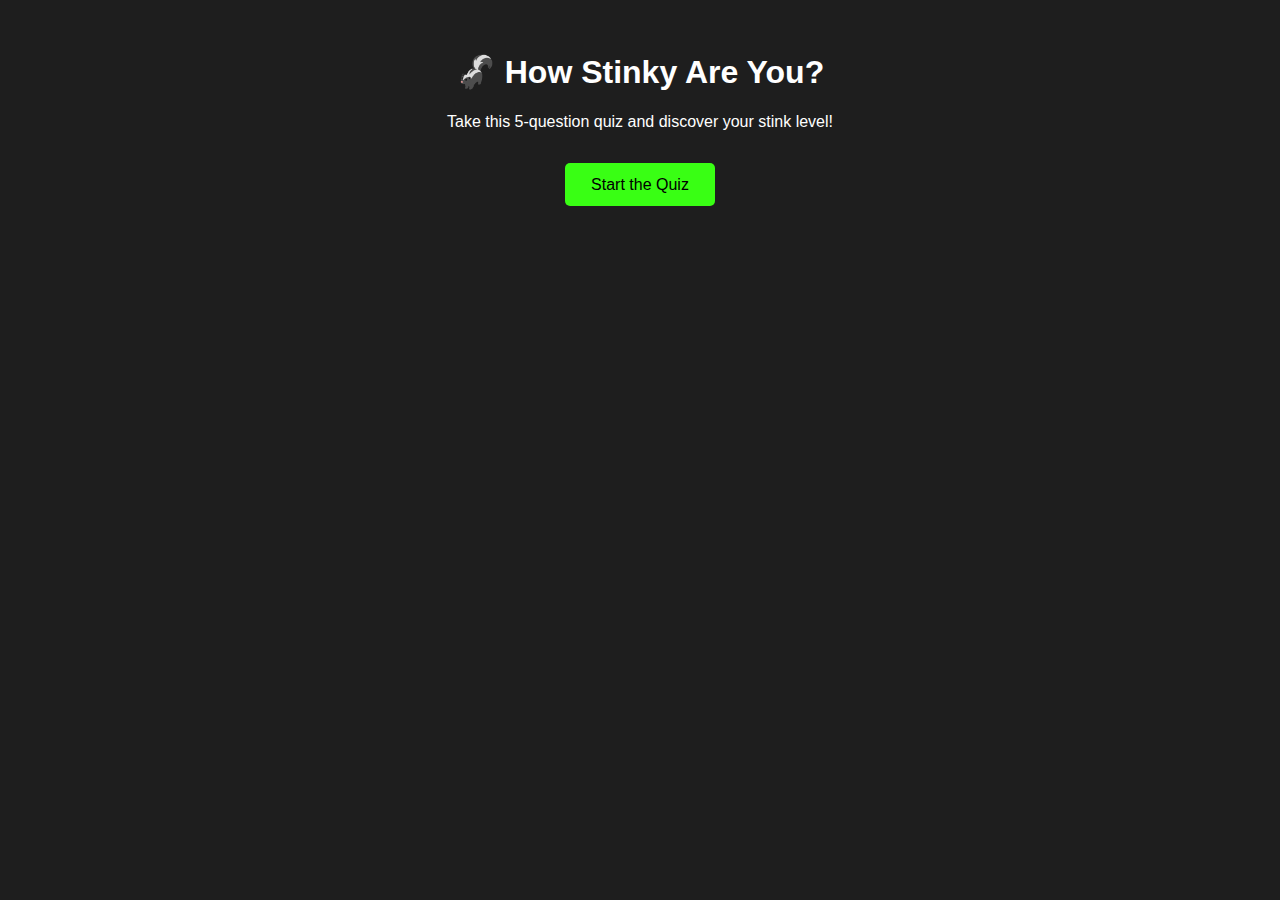
<file: index.html>
<!-- index.html -->
<!DOCTYPE html>
<html lang="en">
<head>
  <meta charset="UTF-8">
  <meta name="viewport" content="width=device-width, initial-scale=1.0">
  <title>Stinkiness Quiz</title>
  <link rel="stylesheet" href="css/style.css">
</head>
<body>
  <main>
    <h1>🦨 How Stinky Are You?</h1>
    <p>Take this 5-question quiz and discover your stink level!</p>
    <a href="quiz.html"><button>Start the Quiz</button></a>
  </main>
</body>
</html>
</file>
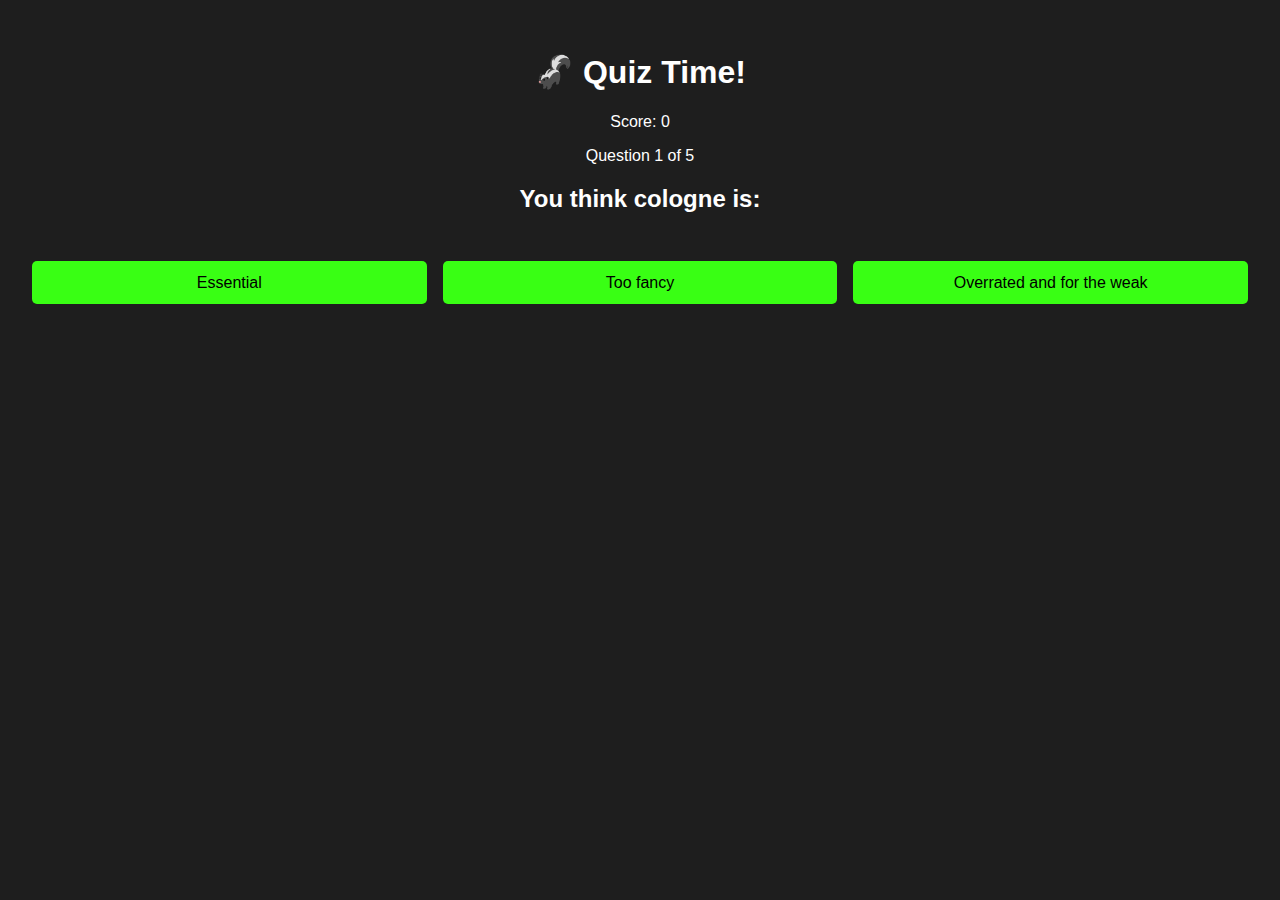
<file: quiz.html>
<!-- quiz.html -->
<!DOCTYPE html>
<html lang="en">
<head>
  <meta charset="UTF-8">
  <meta name="viewport" content="width=device-width, initial-scale=1.0">
  <title>Quiz</title>
  <link rel="stylesheet" href="css/style.css">
</head>
<body>
  <main>
    <h1>🦨 Quiz Time!</h1>
    <div id="score-display"></div>
    <div id="question-container"></div>
    <div id="answer-buttons" class="btn-grid"></div>
    <button id="next-btn">Next</button>
  </main>
  <script src="js/questions.js"></script>
  <script src="js/quiz.js"></script>
</body>
</html>
</file>
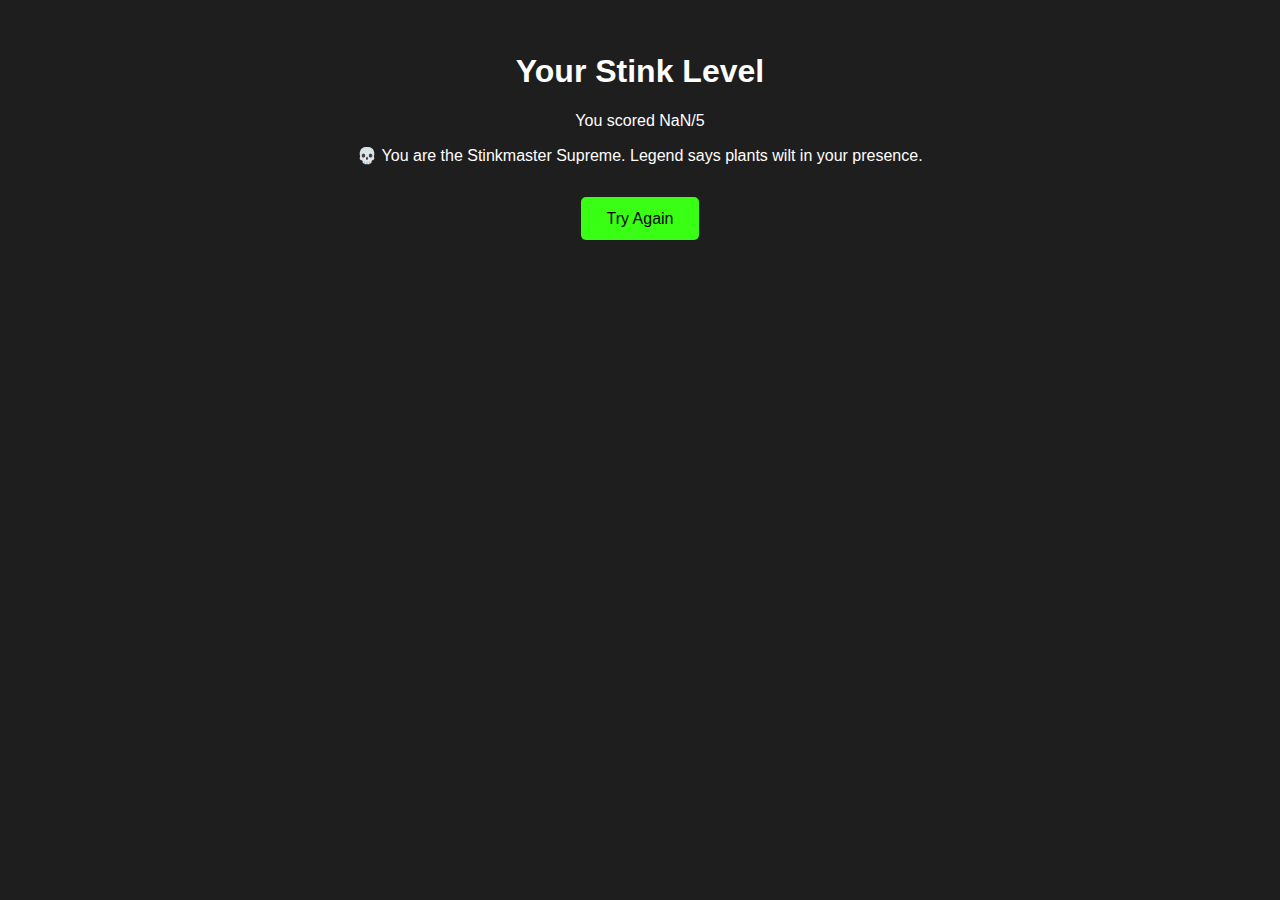
<file: results.html>
<!-- results.html -->
<!DOCTYPE html>
<html lang="en">
<head>
  <meta charset="UTF-8">
  <meta name="viewport" content="width=device-width, initial-scale=1.0">
  <title>Results</title>
  <link rel="stylesheet" href="css/style.css">
</head>
<body>
  <main>
    <h1>Your Stink Level</h1>
    <div id="results-summary"></div>
    <a href="index.html"><button>Try Again</button></a>
  </main>
  <script src="js/results.js"></script>
</body>
</html>
</file>
<file: css/style.css>
/* css/style.css */
body {
  font-family: Arial, sans-serif;
  background-color: #1e1e1e;
  color: white;
  margin: 0;
  padding: 2em;
  text-align: center;
}
button {
  background-color: #39ff14;
  color: black;
  padding: 0.8em 1.6em;
  font-size: 1em;
  border: none;
  border-radius: 5px;
  margin-top: 1em;
  cursor: pointer;
}
button:hover {
  opacity: 0.9;
}
.btn-grid {
  display: grid;
  gap: 1em;
  grid-template-columns: repeat(auto-fit, minmax(150px, 1fr));
  margin-top: 2em;
}
</file>
